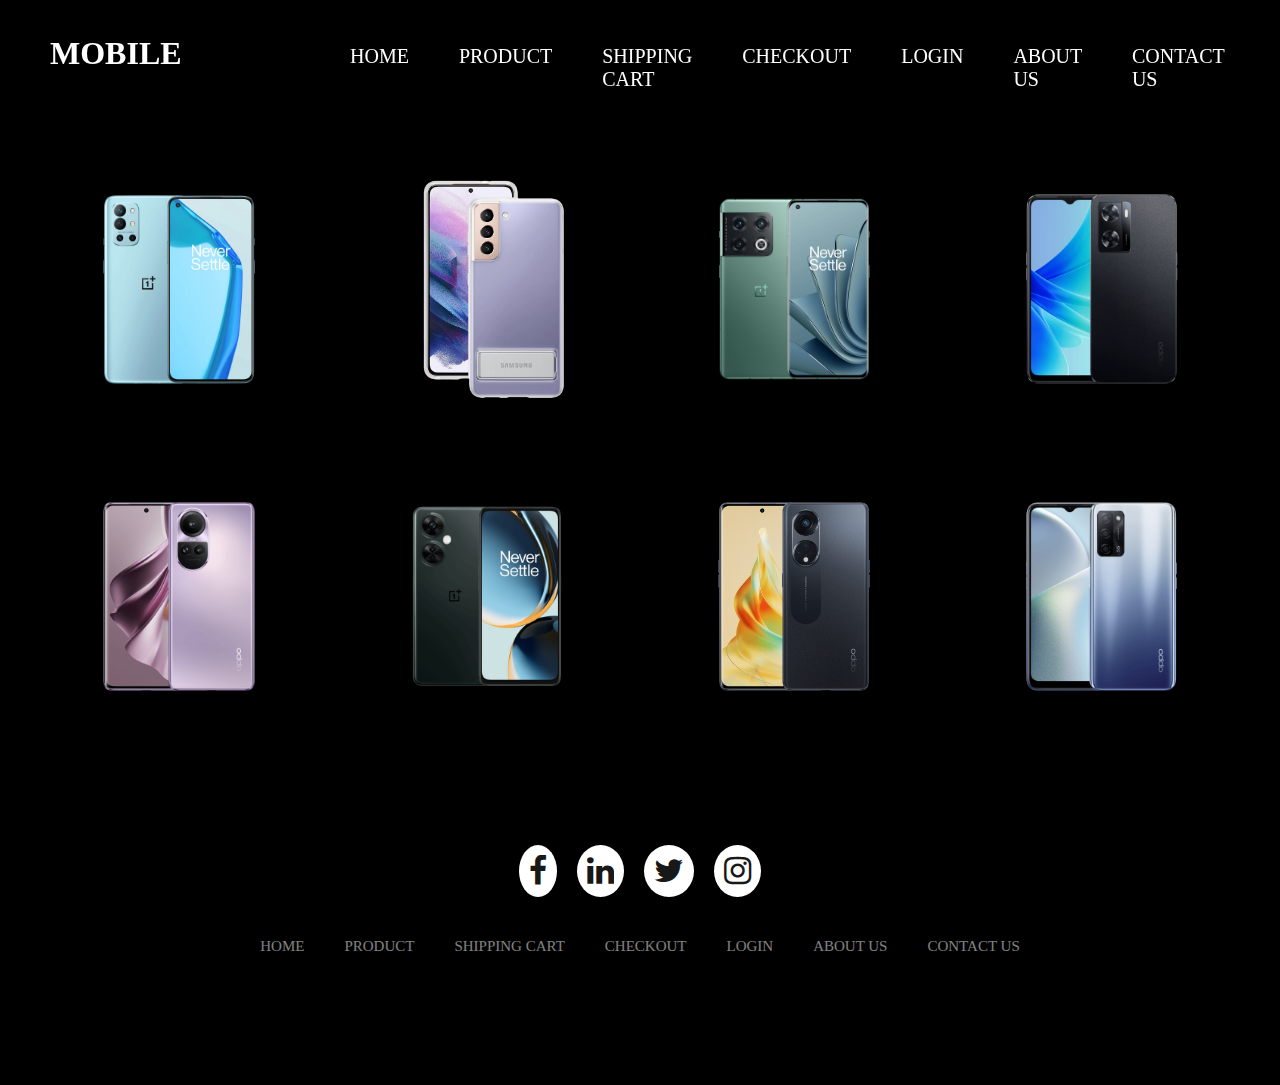
<file: index.html>
<!DOCTYPE html>
<html lang="en">
<head>
    <link rel="stylesheet" href="https://cdnjs.cloudflare.com/ajax/libs/font-awesome/4.7.0/css/font-awesome.min.css">
    <link rel="stylesheet" href="style.css">
    <meta charset="UTF-8">
    <meta name="viewport" content="width=device-width, initial-scale=1.0">
    <title>Document</title>
</head>
<body>
    <div class="container">
        <div class="menubar">
            <a><h1>MOBILE</h1></a>
            <ul>
                <li><a href="#">HOME</a> </li>
                <li><a href="product/product.html">PRODUCT</a> </li>
                <li><a href="shippingcart/shipping1.html">SHIPPING CART</a></li>
                <li><a href="checkout/checkout.html">CHECKOUT</a></li>
                <li><a href="login/login.html">LOGIN</a></li>
                <li><a href="aboutus/about.html">ABOUT US</a></li>
                <li><a href="contactup/contact.html">CONTACT US</a></li>
                <li>
                    <i class="fa fa-search search"></i>
                    <input type="search" name="search" placeholder="search...">
                </li>
            </ul>    
        </div>

        <div class="menubar2">
            <a><h1>MOBILE</h1></a>
            <ul id="hidden_bar_id">
                <li><a href="#">HOME</a> </li>
                <li><a href="./product/product.html">PRODUCT</a> </li>
                <li><a href="./shippingcart/shippingcart.html">SHIPPING CART</a></li>
                <li><a href="./checkout/checkout.html">CHECKOUT</a></li>
                <li><a href="./login/login.html">LOGIN</a></li>
                <li><a href="./aboutus/about.html">ABOUT US</a></li>
                <li><a href="./contactup/contact.html">CONTACT US</a></li>
                <li><button onclick="close_menu()" style="color: white; border: none;font-size: 22px;background-color: rgba(0,0,0,0);">close</button></li>
            </ul> 
            <button onclick="mobile_menu()" class="menu_button">
                <svg  xmlns="http://www.w3.org/2000/svg" fill="white" x="0px" y="0px" width="40" height="30" viewBox="0 0 50 50">
                <path d="M 3 9 A 1.0001 1.0001 0 1 0 3 11 L 47 11 A 1.0001 1.0001 0 1 0 47 9 L 3 9 z M 3 24 A 1.0001 1.0001 0 1 0 3 26 L 47 26 A 1.0001 1.0001 0 1 0 47 24 L 3 24 z M 3 39 A 1.0001 1.0001 0 1 0 3 41 L 47 41 A 1.0001 1.0001 0 1 0 47 39 L 3 39 z"></path>
                </svg>
            </button>   
        </div>
    </div>
        <section class="sec"> 
            <div class="image-grid">
                <div class="image-grid-item">
                    <a href="product/product.html"><img src="image/h1.png"></a>
                </div>
                <div class="image-grid-item">
                    <a href="product/product.html"><img src="image/a2.png"></a>
                </div>
                <div class="image-grid-item">
                    <a href="product/product.html"><img src="image/a3.png"></a>
                </div>
                <div class="image-grid-item">
                    <a href="product/product.html"><img src="image/a4.png"></a>
                </div>
                <div class="image-grid-item">
                    <a href="product/product.html"><img src="image/a5.png"></a>
                </div>
                <div class="image-grid-item">
                    <a href="product/product.html"><img src="image/a6.png"></a>
                </div>
                <div class="image-grid-item">
                    <a href="product/product.html"><img src="image/a7.png"></a>
                </div>
                <div class="image-grid-item">
                    <a href="product/product.html"><img src="image/a8.png"></a>
                </div>
            </div>
        </section>
        <div class="footercontainer">
            <div class="socialicon">
                <a href=""><i class="fa fa-facebook"></i></a>
                <a href=""><i class="fa fa-linkedin"></i></a>
                <a href=""><i class="fa fa-twitter"></i></a>
                <a href=""><i class="fa fa-instagram"></i></a>
            </div>

            <div class="link">
                <ul>
                <li class="icon"><a href="#">HOME</a> </li>
                <li class="icon"><a href="product/product.html">PRODUCT</a> </li>
                <li class="icon"><a href="shippingcart/shippingcart.html">SHIPPING CART</a></li>
                <li class="icon"><a href="checkout/checkout.html">CHECKOUT</a></li>
                <li class="icon"><a href="login/login.html">LOGIN</a></li>
                <li class="icon"><a href="aboutus/about.html">ABOUT US</a></li>
                <li class="icon"><a href="contactup/contact.html">CONTACT US</a></li>
            </ul>
            </div>
        </div>
        
        <script>
            function mobile_menu(){
    const h1=document.getElementById("hidden_bar_id");
    h1.style.display="block";
}

function close_menu(){
    const h1=document.getElementById("hidden_bar_id");
    h1.style.display="none";
}
        </script>
    </body>
</html>
</file>
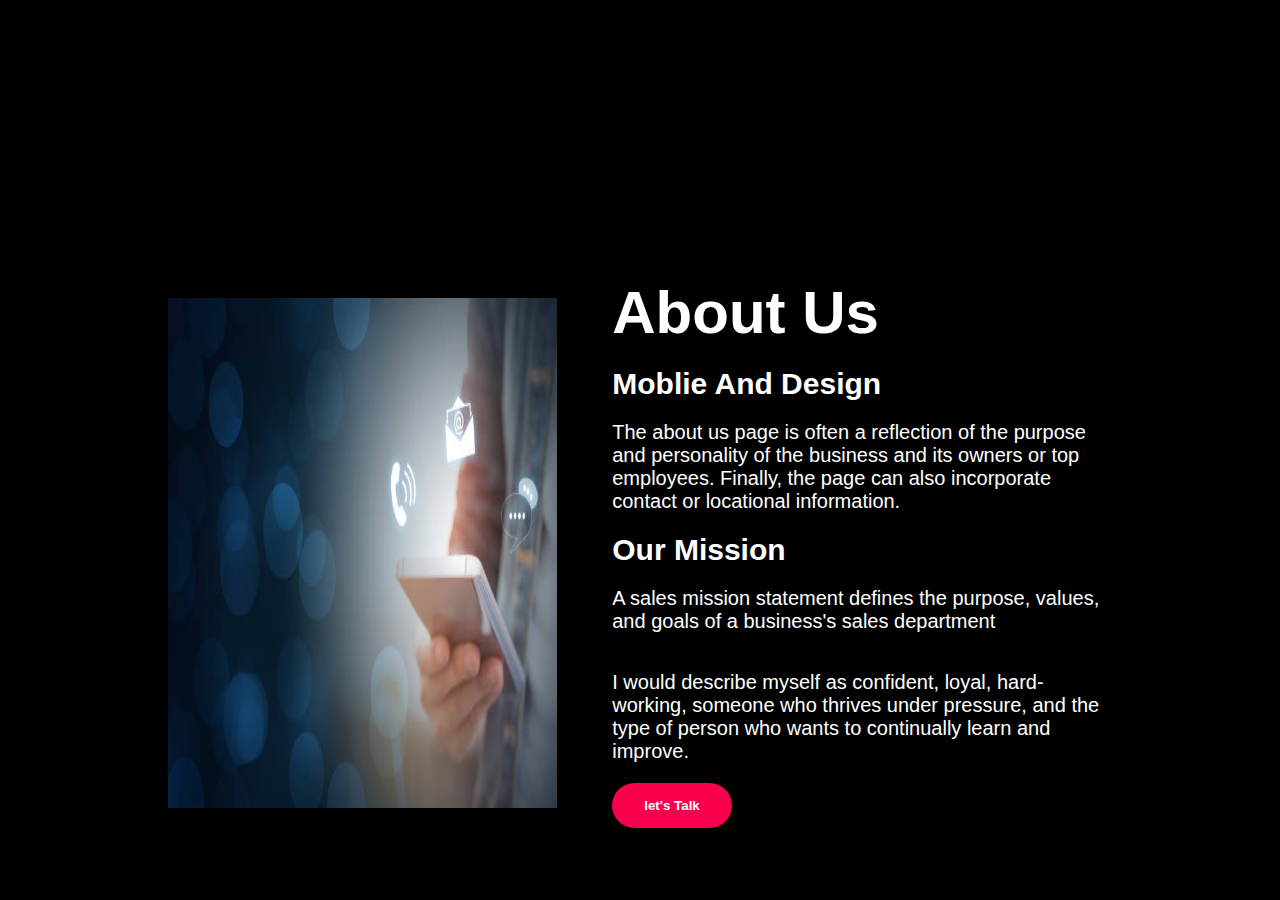
<file: aboutus/about.html>
<!DOCTYPE html>
<html lang="en">
<head>
    <link rel="stylesheet" href="https://cdnjs.cloudflare.com/ajax/libs/font-awesome/4.7.0/css/font-awesome.min.css">
    <link rel="stylesheet" href="style.css">
    <meta charset="UTF-8">
    <meta name="viewport" content="width=device-width, initial-scale=1.0">
    <title>Document</title>
</head>
<body>
    <div class="about">
        <div class="main">
            <img src="../image/about.png">
             <div class="about-text">
                <h1>About Us</h1>
                <h5>Moblie and Design</h5>
                <p>
                    The about us page is often a reflection of the purpose and personality of the business and its owners or top employees.
                     Finally, the page can also incorporate contact or locational information.
                </p>
                <h5>Our Mission</h5>
                <p>A sales mission statement defines the purpose, values, and goals of a business's sales department</p><br>
                <p>I would describe myself as confident, loyal, hard-working, someone who thrives under pressure,
                     and the type of person who wants to continually learn and improve.</p>
                <button type="button">let's Talk</button>
             </div>
        </div>
    </div>
</body>
</html>
</file>
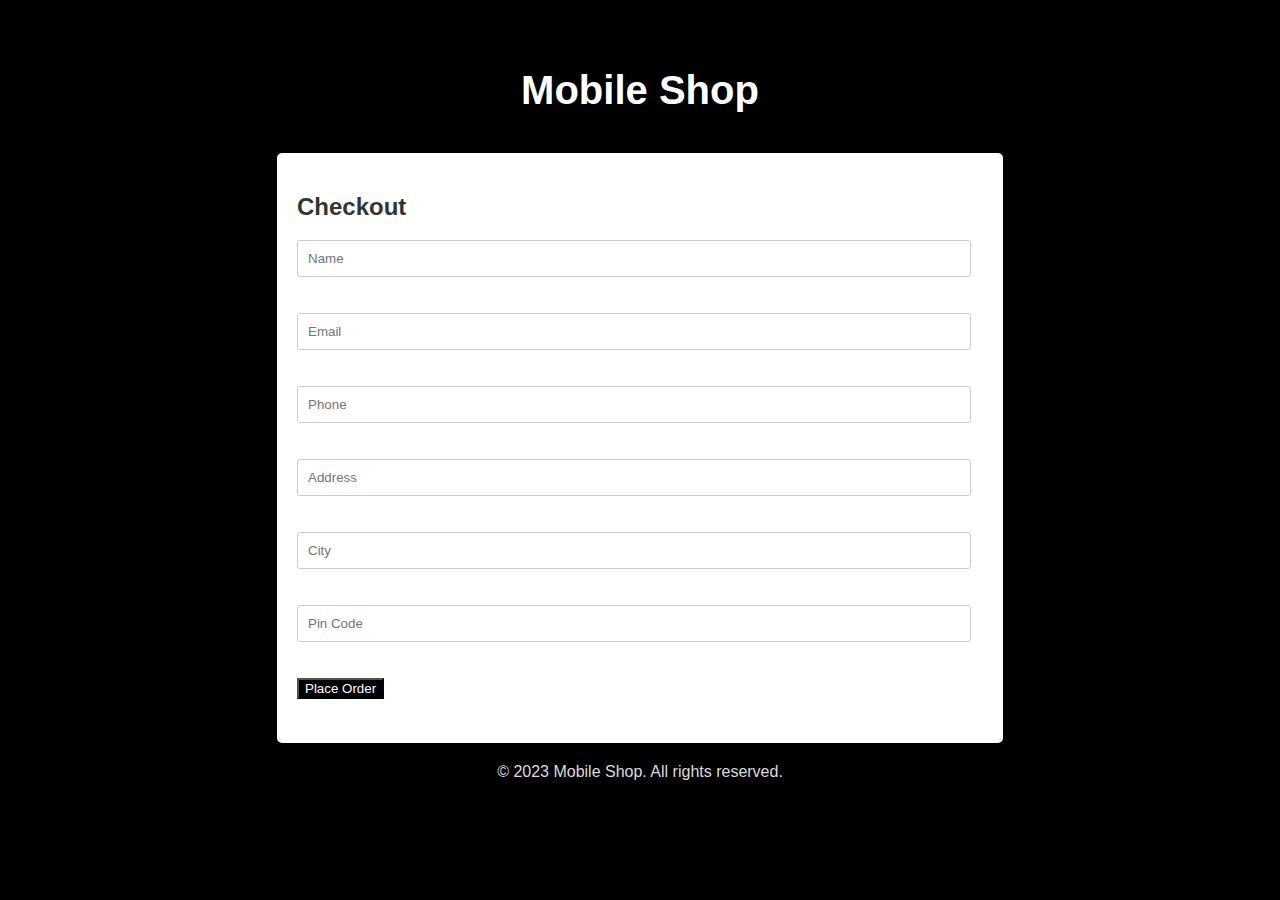
<file: checkout/checkout.html>
<!DOCTYPE html>
<html lang="en">
<head>
    <link rel="stylesheet" href="style.css">
    <meta charset="UTF-8">
    <meta name="viewport" content="width=device-width, initial-scale=1.0">
    <title>Document</title>
</head>
<body>
    <header>
        <h1>Mobile Shop</h1>
      </header>
      <main>
        <section class="checkout-section">
          <h2>Checkout</h2>
          <form>
            <input type="text" placeholder="Name">
            <input type="email" placeholder="Email">
            <input type="tel" placeholder="Phone">
            <input type="text" placeholder="Address">
            <input type="text" placeholder="City">
            <input type="text" placeholder="Pin Code">
            <a href="../login/login.html"><input type="button" value="Place Order"></a>
          </form>
        </section>
      </main>
      <footer>
        <p>&copy; 2023 Mobile Shop. All rights reserved.</p>
      </footer>
    </body>
    </html>
</file>
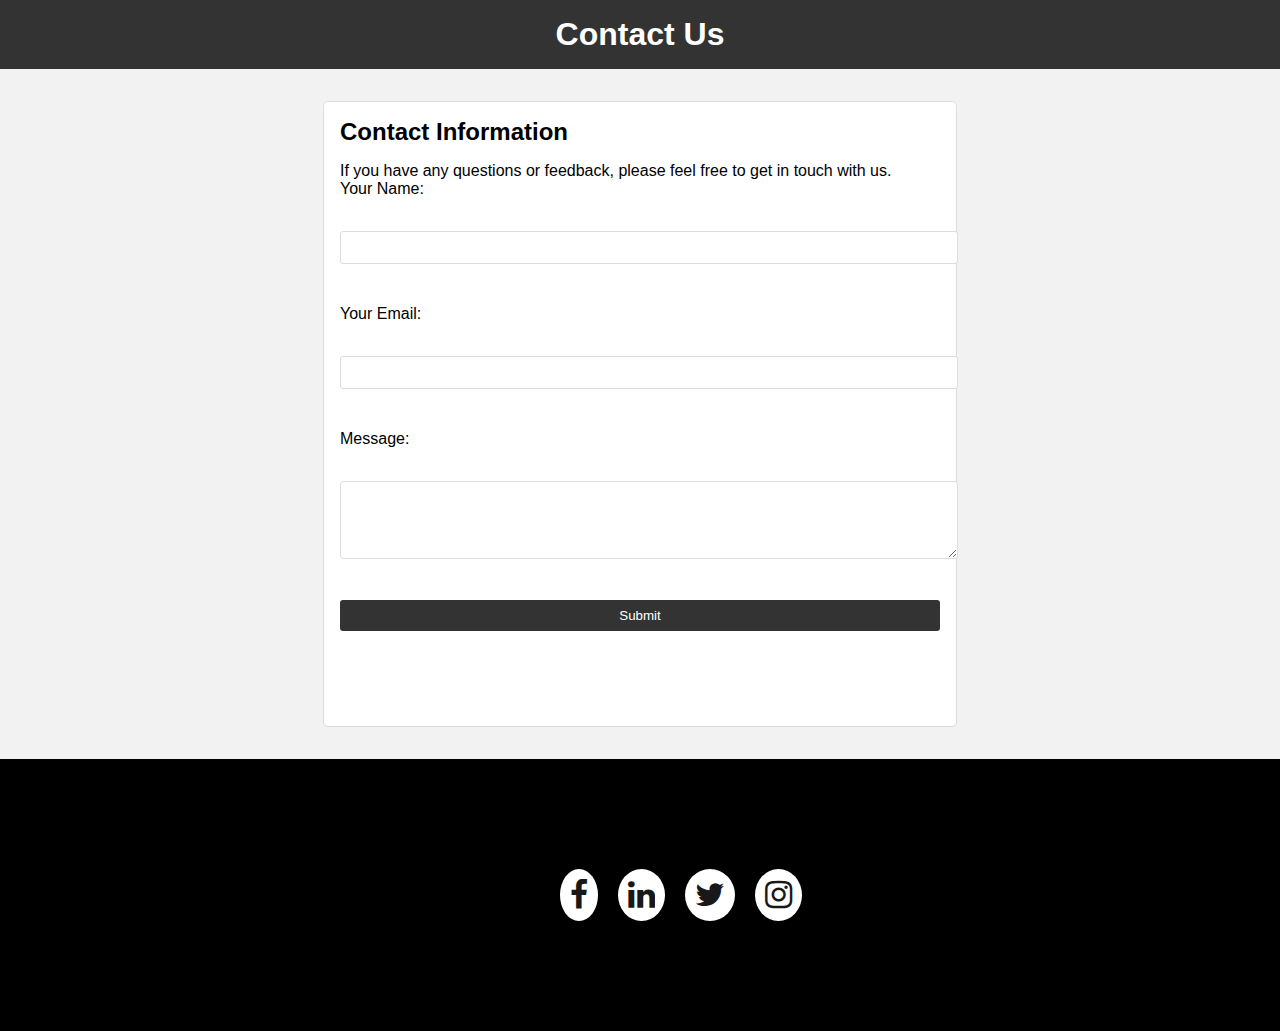
<file: contactup/contact.html>
<!DOCTYPE html>
<html lang="en">
<head>
    <link rel="stylesheet" href="https://cdnjs.cloudflare.com/ajax/libs/font-awesome/4.7.0/css/font-awesome.min.css">
    <link rel="stylesheet" href="style.css">
    <meta charset="UTF-8">
    <meta name="viewport" content="width=device-width, initial-scale=1.0">
    <title>Document</title>
</head>
<body>
    <header>
        <h1>Contact Us</h1>
    </header>
    <main>
        <section class="contact-form">
            <h2>Contact Information</h2>
            <p>If you have any questions or feedback, please feel free to get in touch with us.</p>

            <form action="" method="POST">
                <label for="name">Your Name:</label>
                <input type="text" id="name" name="name" required>

                <label for="email">Your Email:</label>
                <input type="email" id="email" name="email" required>

                <label for="message">Message:</label>
                <textarea id="message" name="message" rows="4" required></textarea>

                <button type="submit">Submit</button>
            </form>
        </section>
    </main>
    <div class="footercontainer">
        <div class="socialicon">
            <a href=""><i class="fa fa-facebook"></i></a>
            <a href=""><i class="fa fa-linkedin"></i></a>
            <a href=""><i class="fa fa-twitter"></i></a>
            <a href=""><i class="fa fa-instagram"></i></a>
        </div>
    </div>
</body>
</html>
</file>
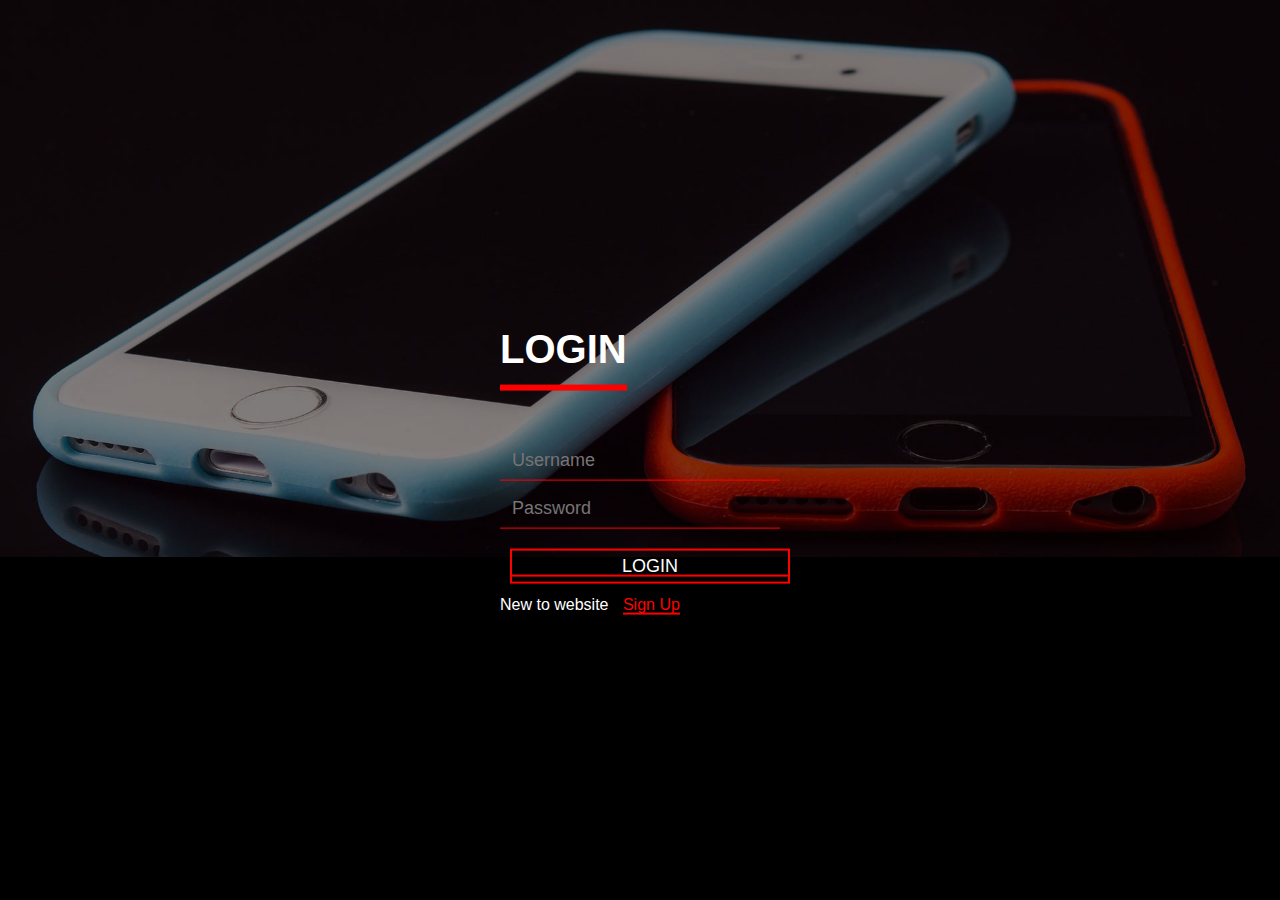
<file: login/login.html>
<!DOCTYPE html>
<html lang="en">
<head> 
    <link rel="stylesheet" href="style.css">
    <meta charset="UTF-8">
    <meta name="viewport" content="width=device-width, initial-scale=1.0">
    <title>Document</title>
</head>
<body>
    <div class="container">
    <form action="" class="form">
    <h1>LOGIN</h1>
    <div class="textbox">
    <input type="email" placeholder="Username" required>
    </div>
    <div class="textbox">
    <input type="password" name="password" placeholder="Password" required>
    </div>
    <a href="../index.html"><input class="btn" type="button" value="LOGIN"></a>
    New to website <a href = "../signup/signin.html">Sign Up</a>

    </form>
</div>
</body>
</html>
</file>
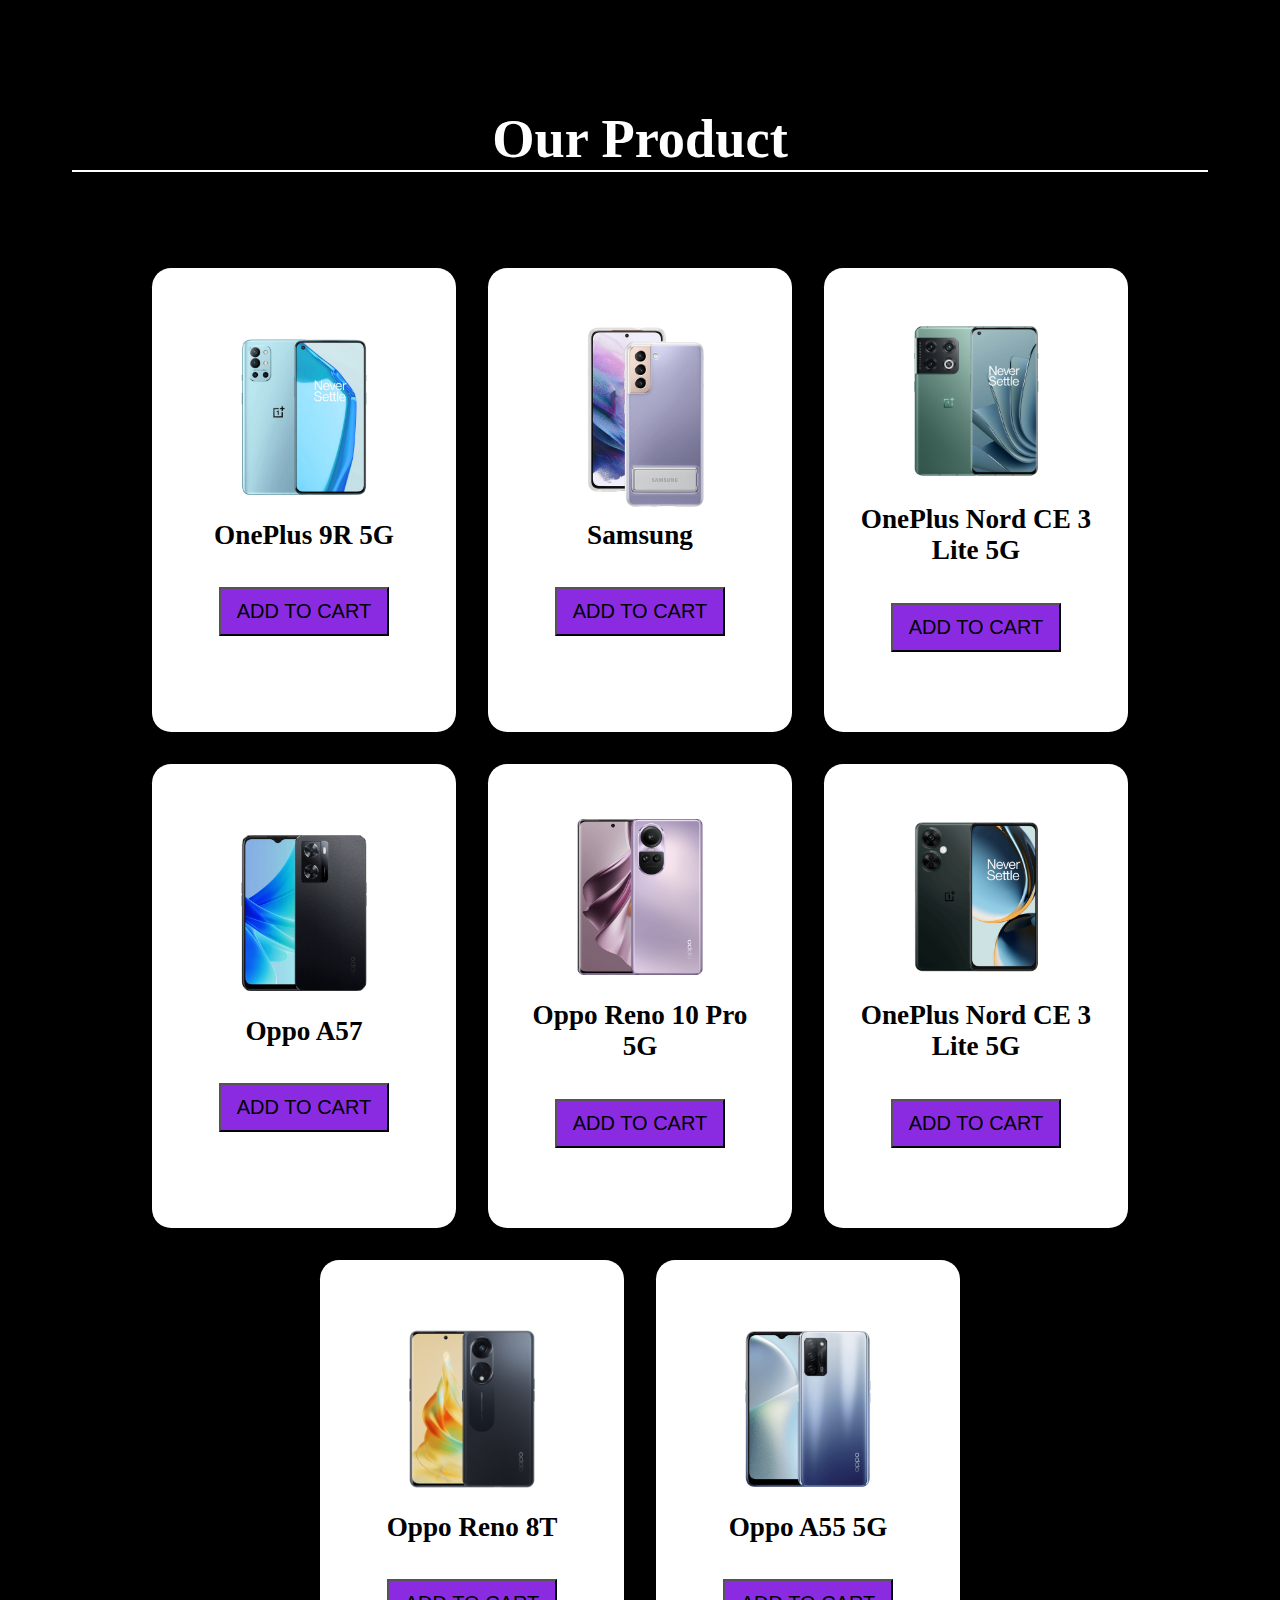
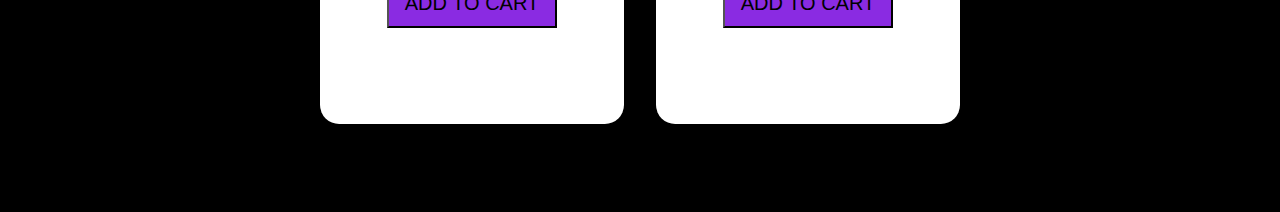
<file: product/product.html>
<!DOCTYPE html>
<html lang="en">
<head>
    <link rel="stylesheet" href="style.css">
    <meta charset="UTF-8">
    <meta name="viewport" content="width=device-width, initial-scale=1.0">
    <title>Document</title>
</head>
<body>
    <div class="product">
        <h1>Our Product</h1>
        <div class="card">
            <div class="page">
                <img src="../image/h1.png">
                <h4>OnePlus 9R 5G</h4>
        <div class="details">
              <button type="button" class="btn"><a href="../shippingcart/shippingcart.html">ADD TO CART</a></button>
        </div>
    </div>
       
            <div class="page">
                    <img src="../image/a2.png">
                    <h4>Samsung</h4>
                <div class="details">
                    <button type="button" class="btn"><a href="../shippingcart/shipping1.html">ADD TO CART</a></button>
                </div>
            </div>
        
                    <div class="page">
                        <img src="../image/a3.png">
                        <h4>OnePlus Nord CE 3 Lite 5G</h4>
                    <div class="details">
                        <button type="button" class="btn"><a href="../shippingcart/shipping2.html">ADD TO CART</a></button>
                    </div>
                </div>
               
                        <div class="page">
                            <img src="../image/a4.png">
                            <h4>Oppo A57</h4>
                        <div class="details">
                            <button type="button" class="btn"><a href="../shippingcart/shipping3.html">ADD TO CART</a></button>
                        </div>
                    </div>

                            <div class="page">
                                <img src="../image/a5.png">
                                <h4>Oppo Reno 10 Pro 5G</h4>
                            <div class="details">
                                <button type="button" class="btn"><a href="../shippingcart/shipping4.html">ADD TO CART</a></button>
                            </div>
                        </div>

                                <div class="page">
                                    <img src="../image/a6.png">
                                    <h4>OnePlus Nord CE 3 Lite 5G</h4>
                                <div class="details">
                                    <button type="button" class="btn"><a href="../shippingcart/shipping5.html">ADD TO CART</a></button>
                                </div>
                            </div>
                            
                                    <div class="page">
                                        <img src="../image/a7.png">  
                                        <h4>Oppo Reno 8T</h4> 
                                    <div class="details">
                                        <button type="button" class="btn"><a href="../shippingcart/shipping6.html">ADD TO CART</a></button>
                                    </div>
                                </div>
    
                                        <div class="page">
                                            <img src="../image/a8.png">
                                            <h4>Oppo A55 5G</h4>
                                        <div class="details">
                                                <button type="button" class="btn"><a href="../shippingcart/shipping7.html">ADD TO CART</a></button>
                                        </div>
                                    </div>
        </div>
           
    </div>
</body>
</html>
</file>
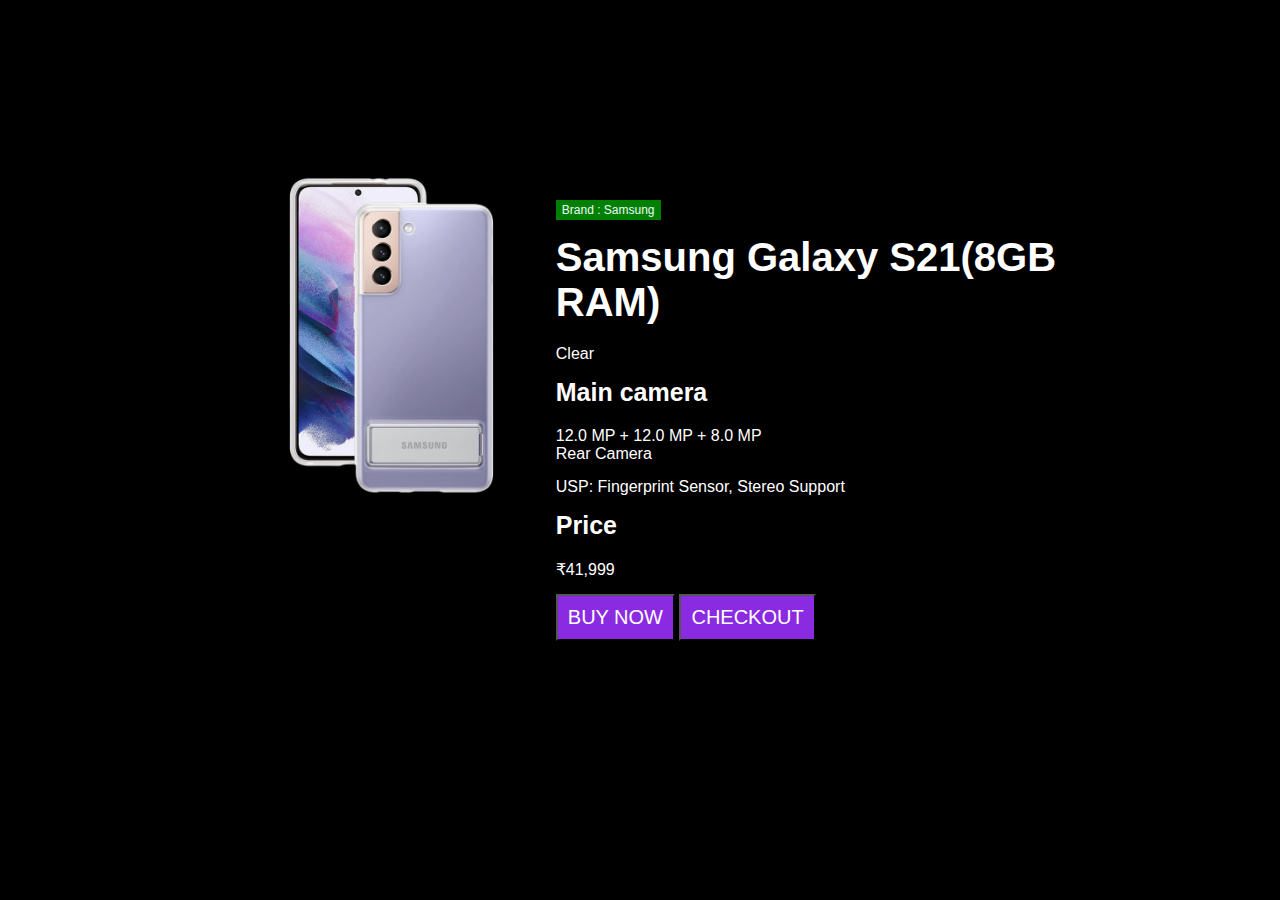
<file: shippingcart/shipping1.html>
<!DOCTYPE html>
<html lang="en">
<head> 
    <link rel="stylesheet" href="style.css">
    <meta charset="UTF-8">
    <meta name="viewport" content="width=device-width, initial-scale=1.0">
    <title>Document</title>
</head>
<style>
</style>
<body>
    <div class="main">
        <div class="shipping-cart">
            <div class="detail">
                <div class="img">
                    <img src="../image/a2.png">
                </div>
            </div>

            <div class="text">
                <div class="content">
                    <p class="brand">Brand : Samsung</p>
                    <h2>Samsung Galaxy S21(8GB RAM) </h2>
                    <p class="color">Clear</p>
                    <div class="camera">
                        <h3>Main camera</h3>
                        <p> 12.0 MP + 12.0 MP + 8.0 MP<br>Rear Camera</p>
                        <p>USP: Fingerprint Sensor, Stereo Support </p>
                    </div>
                    <div class="price-box">
                        <h3>Price</h3>
                        <p class="price">₹41,999</p>
                    </div>
                    <div class="btn">
                    <button type="button"><a href="../index.html">BUY NOW</a></button>
                    <button type="button"><a href="../checkout/checkout.html">CHECKOUT</a></button>
                    </div>
                </div>
            </div>
        </div>
    </div>
</file>
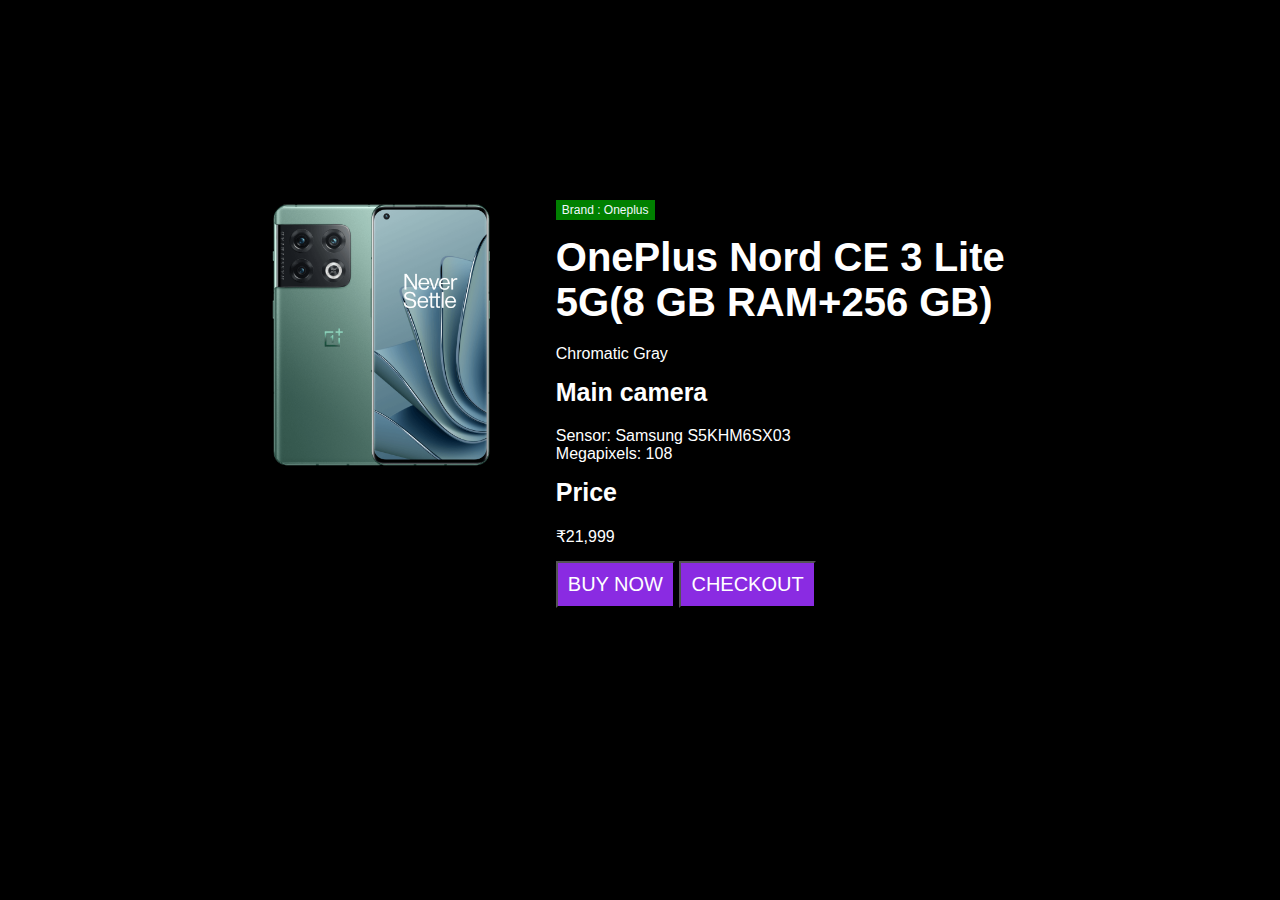
<file: shippingcart/shipping2.html>
<!DOCTYPE html>
<html lang="en">
<head>
    <link rel="stylesheet" href="style.css"> 
    <meta charset="UTF-8">
    <meta name="viewport" content="width=device-width, initial-scale=1.0">
    <title>Document</title>
</head>
</style>
<body>
    <div class="main">
        <div class="shipping-cart">
            <div class="detail">
                <div class="img">
                    <img src="../image/a3.png">
                </div>
            </div>
            <div class="text">
                <div class="content">
                    <p class="brand">Brand : Oneplus</p>
                    <h2>OnePlus Nord CE 3 Lite 5G(8 GB RAM+256 GB)</h2>
                    <p class="color">Chromatic Gray</p>
                    <div class="camera">
                        <h3>Main camera</h3>
                        <p> Sensor: Samsung S5KHM6SX03<br>Megapixels: 108</p> 
                    </div>
                    <div class="price-box">
                        <h3>Price</h3>
                        <p class="price">₹21,999</p>
                    </div>
                    <div class="btn">
                    <button type="button"><a href="../index.html">BUY NOW</a></button>
                    <button type="button"><a href="../checkout/checkout.html
                        ">CHECKOUT</a></button>
                    </div>
                </div>
            </div>
        </div>
    </div>
</file>
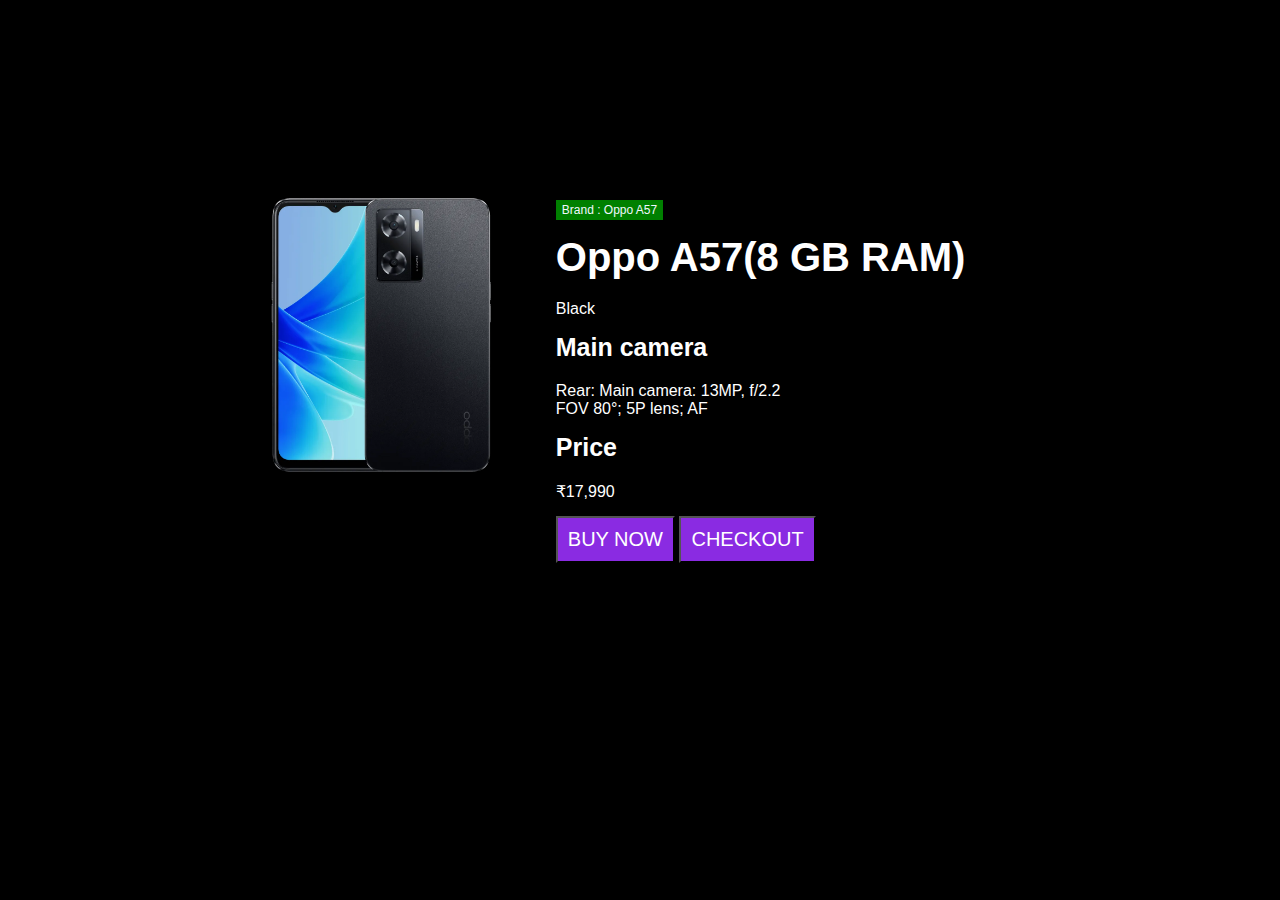
<file: shippingcart/shipping3.html>
<!DOCTYPE html>
<html lang="en">
<head> 
    <link rel="stylesheet" href="style.css">
    <meta charset="UTF-8">
    <meta name="viewport" content="width=device-width, initial-scale=1.0">
    <title>Document</title>
</head>
<style>
</style>
<body>
    <div class="main">
        <div class="shipping-cart">
            <div class="detail">
                <div class="img">
                    <img src="../image/a4.png">
                </div>
            </div>

            <div class="text">
                <div class="content">
                    <p class="brand">Brand : Oppo A57</p>
                    <h2>Oppo A57(8 GB RAM)</h2>
                    <p class="color">Black</p>
                    <div class="camera">
                        <h3>Main camera</h3>
                        <p> Rear: Main camera: 13MP, f/2.2<br>FOV 80°; 5P lens; AF</p> 
                    </div>
                    <div class="price-box">
                        <h3>Price</h3>
                        <p class="price">₹17,990</p>
                    </div>
                    <div class="btn">
                    <button type="button"><a href="../index.html">BUY NOW</a></button>
                    <button type="button"><a href="../checkout/checkout.html">CHECKOUT</a></button>
                    </div>
                </div>
            </div>
        </div>
    </div>
</file>
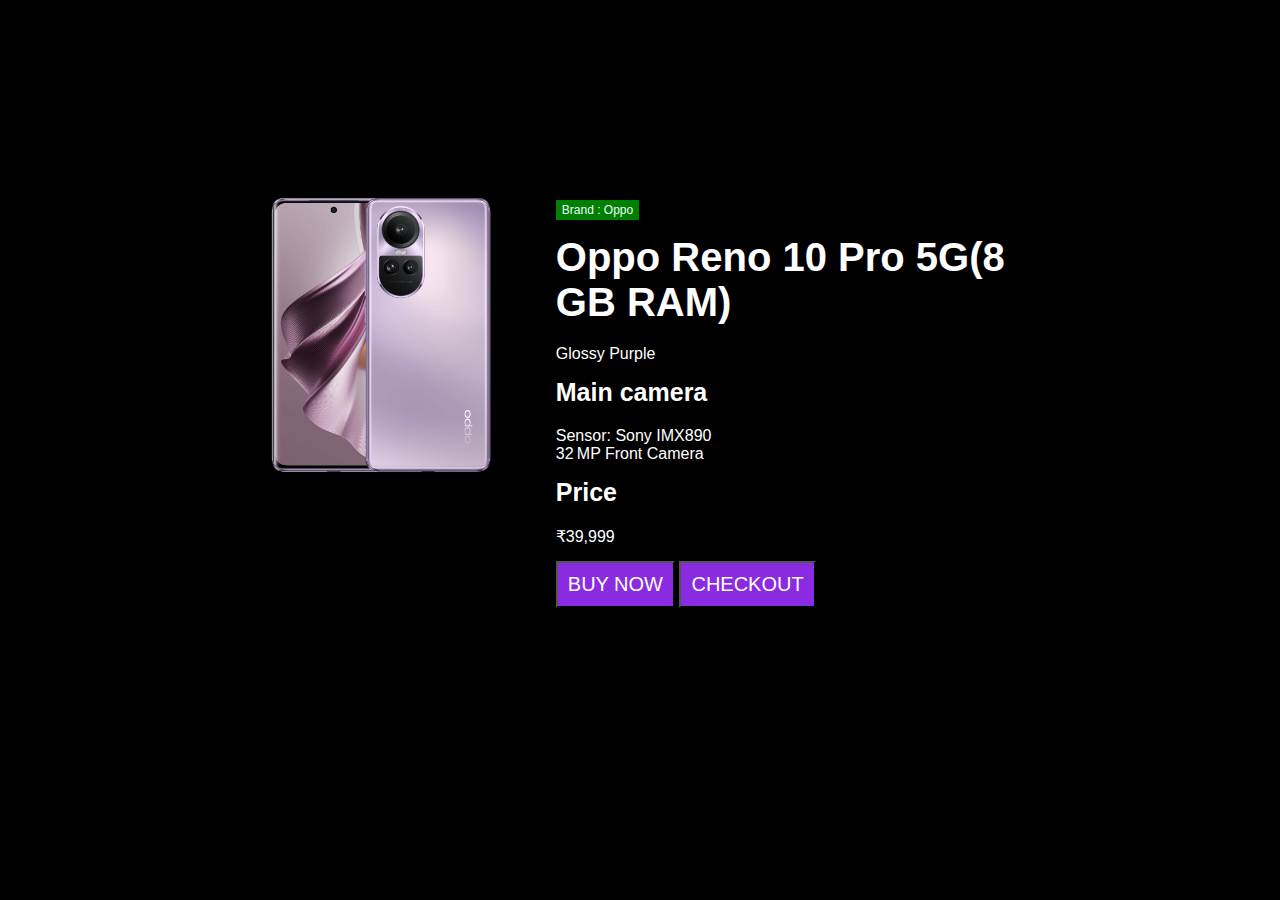
<file: shippingcart/shipping4.html>
<!DOCTYPE html>
<html lang="en">
<head> 
    <link rel="stylesheet" href="style.css">
    <meta charset="UTF-8">
    <meta name="viewport" content="width=device-width, initial-scale=1.0">
    <title>Document</title>
</head>
<body>
    <div class="main">
        <div class="shipping-cart">
            <div class="detail">
                <div class="img">
                    <img src="../image/a5.png">
                </div>
            </div>
            <div class="text">
                <div class="content">
                    <p class="brand">Brand : Oppo</p>
                    <h2>Oppo Reno 10 Pro 5G(8 GB RAM)</h2>
                    <p class="color">Glossy Purple</p>
                    <div class="camera">
                        <h3>Main camera</h3>
                        <p> Sensor: Sony IMX890<br>32 MP Front Camera</p> 
                    </div>
                    <div class="price-box">
                        <h3>Price</h3>
                        <p class="price">₹39,999</p>
                    </div>
                    <div class="btn">
                    <button type="button"><a href="../index.html">BUY NOW</a></button>
                    <button type="button"><a href="../checkout/checkout.html">CHECKOUT</a></button>
                    </div>
                </div>
            </div>
        </div>
    </div>
</file>
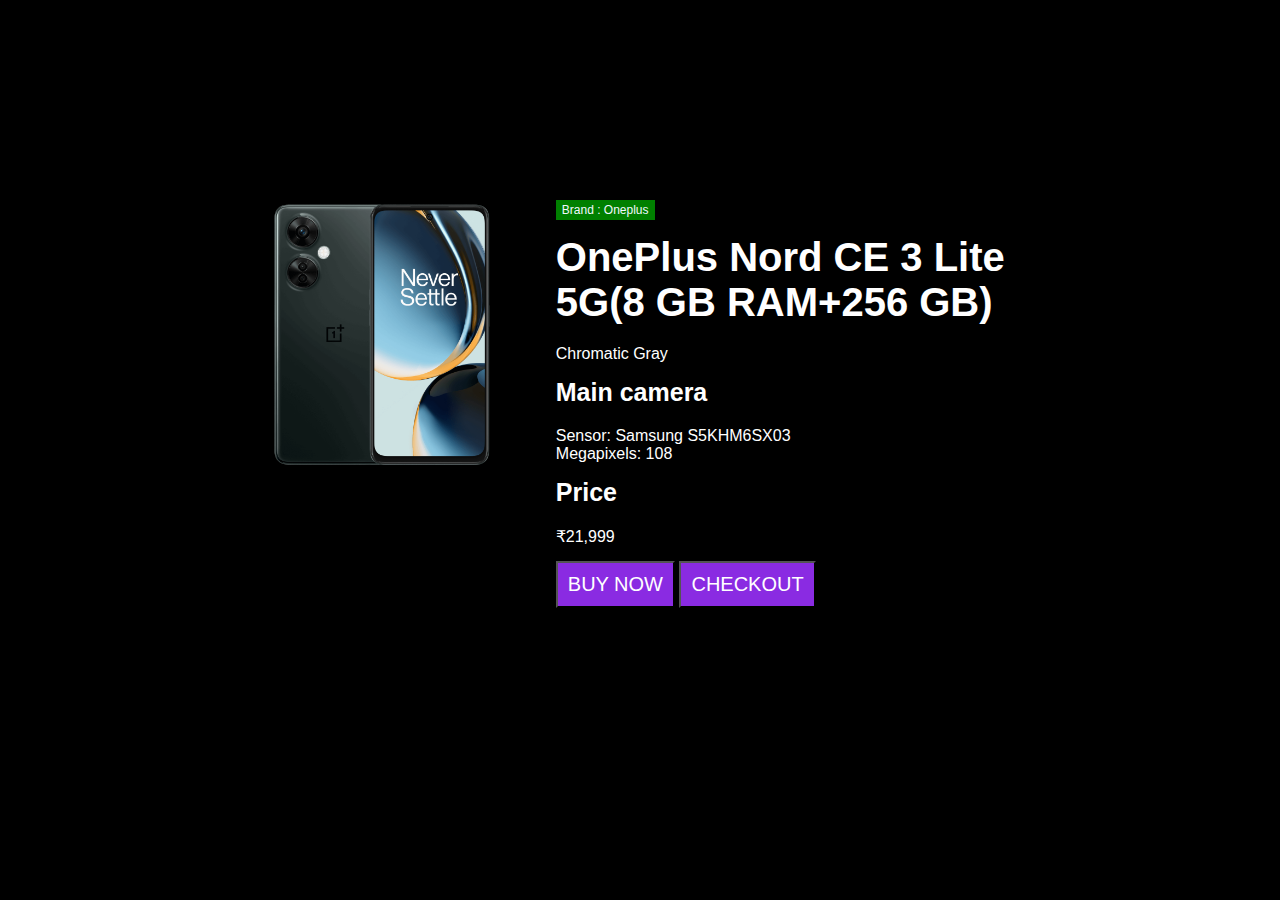
<file: shippingcart/shipping5.html>
<!DOCTYPE html>
<html lang="en">
<head> 
    <link rel="stylesheet" href="style.css">
    <meta charset="UTF-8">
    <meta name="viewport" content="width=device-width, initial-scale=1.0">
    <title>Document</title>
</head>
<body>
    <div class="main">
        <div class="shipping-cart">
            <div class="detail">
                <div class="img">
                    <img src="../image/a6.png">
                </div>
            </div>

            <div class="text">
                <div class="content">
                    <p class="brand">Brand : Oneplus</p>
                    <h2>OnePlus Nord CE 3 Lite 5G(8 GB RAM+256 GB)</h2>
                    <p class="color">Chromatic Gray</p>
                    <div class="camera">
                        <h3>Main camera</h3>
                        <p>Sensor: Samsung S5KHM6SX03<br>Megapixels: 108</p> 
                    </div>
                    <div class="price-box">
                        <h3>Price</h3>
                        <p class="price">₹21,999</p>
                    </div>
                    <div class="btn">
                    <button type="button"><a href="../index.html">BUY NOW</a></button>
                    <button type="button"><a href="../checkout/checkout.html">CHECKOUT</a></button>
                    </div>
                </div>
            </div>
        </div>
    </div>
</file>
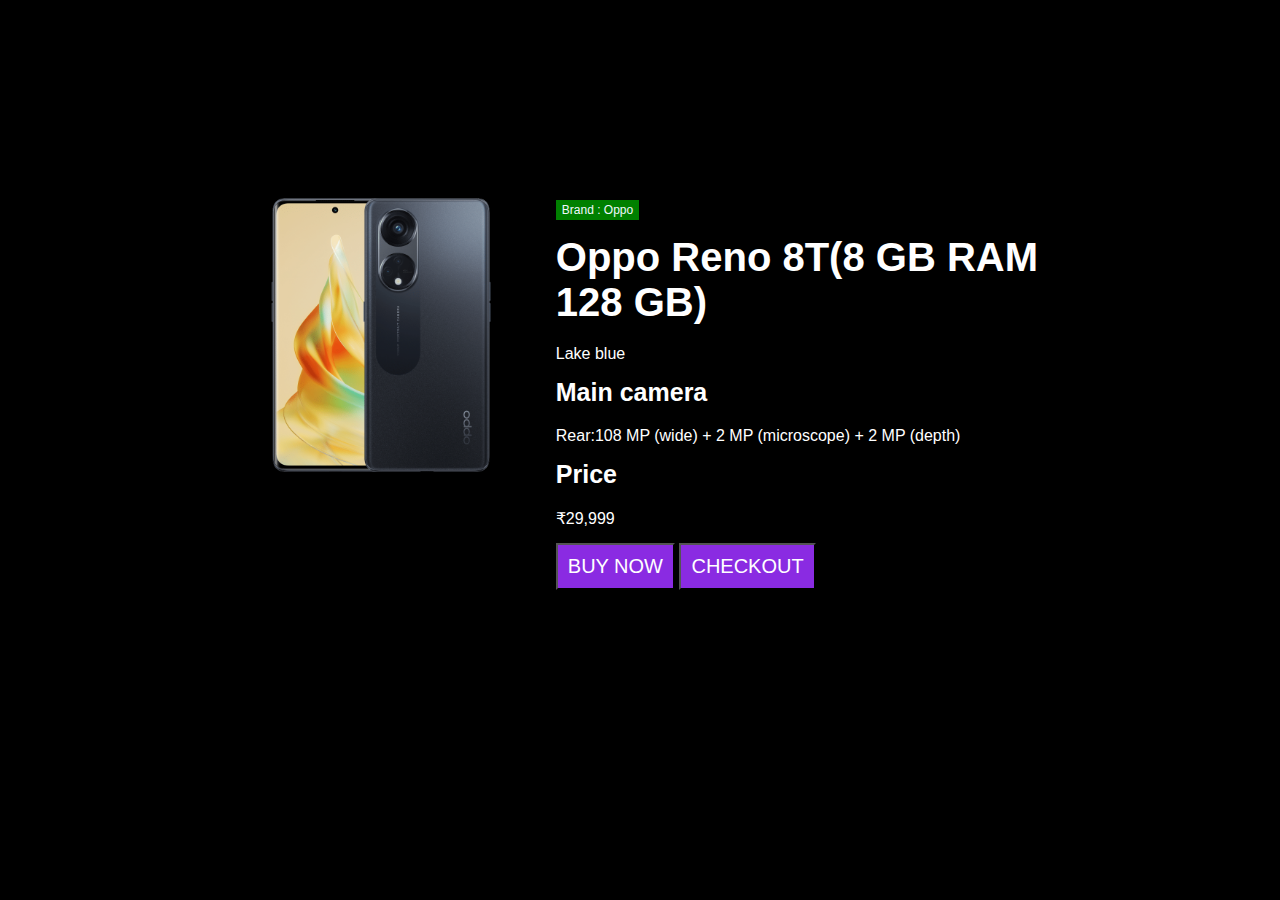
<file: shippingcart/shipping6.html>
<!DOCTYPE html>
<html lang="en">
<head> 
    <link rel="stylesheet" href="style.css">
    <meta charset="UTF-8">
    <meta name="viewport" content="width=device-width, initial-scale=1.0">
    <title>Document</title>
</head>
<body>
    <div class="main">
        <div class="shipping-cart">
            <div class="detail">
                <div class="img">
                    <img src="../image/a7.png">
                </div>
            </div>

            <div class="text">
                <div class="content">
                    <p class="brand">Brand : Oppo</p>
                    <h2>Oppo Reno 8T(8 GB RAM 128 GB)</h2>
                    <p class="color">Lake blue</p>
                    <div class="camera">
                        <h3>Main camera</h3>
                        <p> Rear:108 MP (wide) + 2 MP (microscope) + 2 MP (depth)</p> 
                    </div>
                    <div class="price-box">
                        <h3>Price</h3>
                        <p class="price">₹29,999</p>
                    </div>
                    <div class="btn">
                    <button type="button"><a href="../index.html">BUY NOW</a></button>
                    <button type="button"><a href="../checkout/checkout.html">CHECKOUT</a></button>
                    </div>
                </div>
            </div>
        </div>
    </div>
</file>
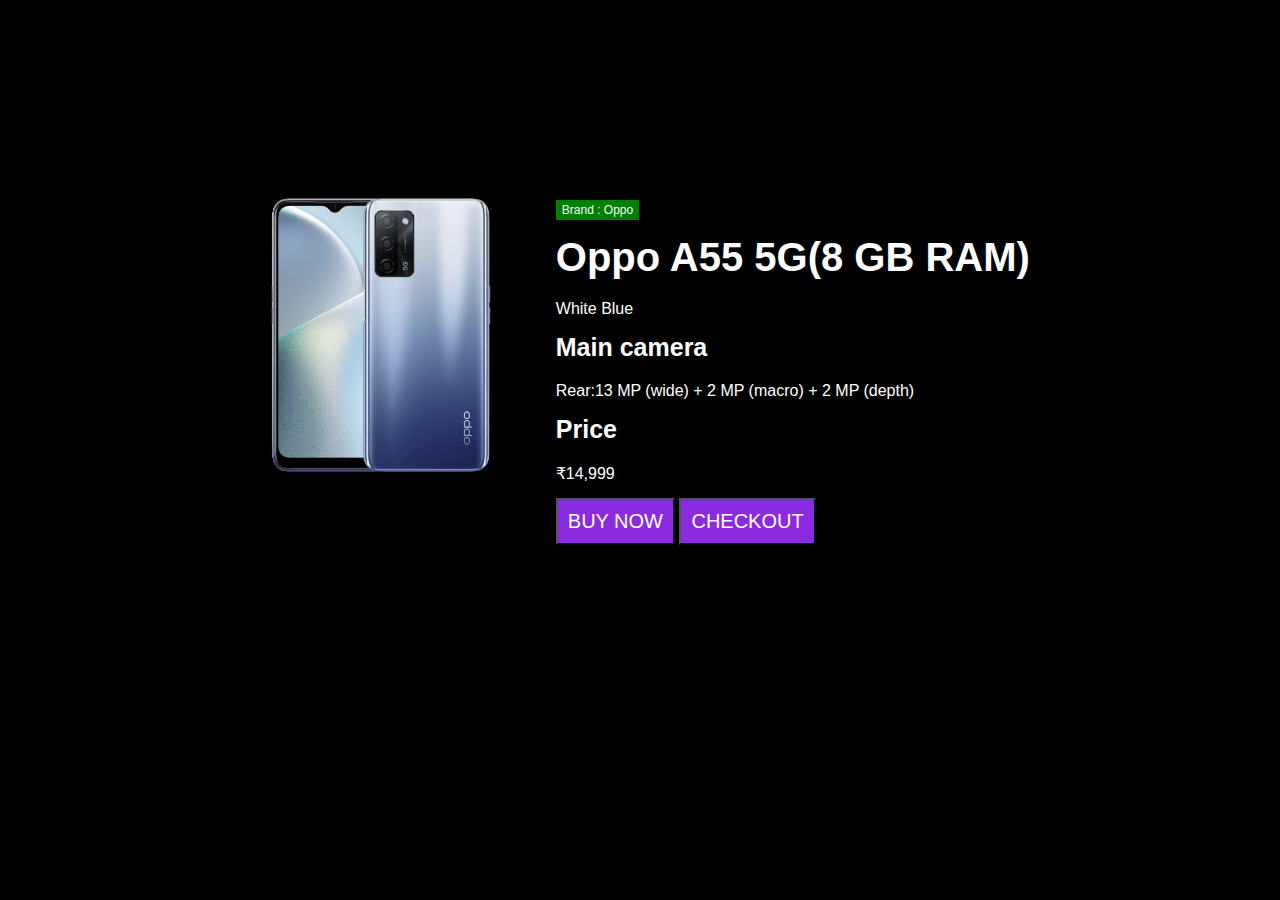
<file: shippingcart/shipping7.html>
<!DOCTYPE html>
<html lang="en">
<head> 
    <link rel="stylesheet" href="style.css">
    <meta charset="UTF-8">
    <meta name="viewport" content="width=device-width, initial-scale=1.0">
    <title>Document</title>
</head>
<body>
    <div class="main">
        <div class="shipping-cart">
            <div class="detail">
                <div class="img">
                    <img src="../image/a8.png">
                </div>
            </div>

            <div class="text">
                <div class="content">
                    <p class="brand">Brand : Oppo</p>
                    <h2>Oppo A55 5G(8 GB RAM)</h2>
                    <p class="color">White Blue</p>
                    <div class="camera">
                        <h3>Main camera</h3>
                        <p>Rear:13 MP (wide) + 2 MP (macro) + 2 MP (depth)</p> 
                    </div>
                    <div class="price-box">
                        <h3>Price</h3>
                        <p class="price">₹14,999</p>
                    </div>
                    <div class="btn">
                    <button type="button"><a href="../index.html">BUY NOW</a></button>
                    <button type="button"><a href="../checkout/checkout.html">CHECKOUT</a></button>
                    </div>
                </div>
            </div>
        </div>
    </div>
</file>
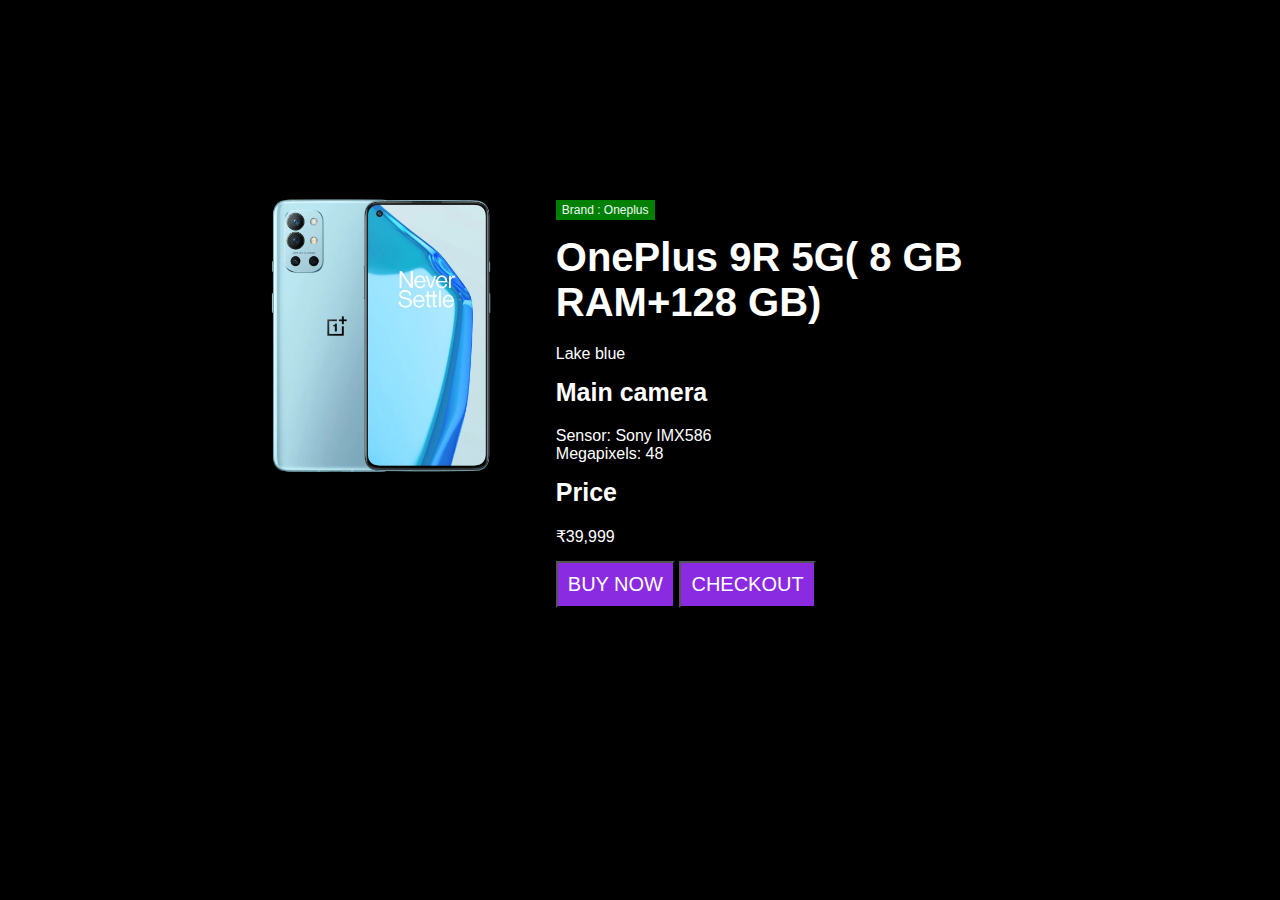
<file: shippingcart/shippingcart.html>
<!DOCTYPE html>
<html lang="en">
<head> 
    <link rel="stylesheet" href="style.css">
    <meta charset="UTF-8">
    <meta name="viewport" content="width=device-width, initial-scale=1.0">
    <title>Document</title>
</head>
<body>
    <div class="main">
        <div class="shipping-cart">
            <div class="detail">
                <div class="img">
                    <img src="../image/h1.png">
                </div>
            </div>

            <div class="text">
                <div class="content">
                    <p class="brand">Brand : Oneplus</p>
                    <h2>OnePlus 9R 5G(
                        8 GB RAM+128 GB)</h2>
                    <p class="color">Lake blue</p>
                    <div class="camera">
                        <h3>Main camera</h3>
                        <p> Sensor: Sony IMX586<br>Megapixels: 48</p> 
                    </div>
                    <div class="price-box">
                        <h3>Price</h3>
                        <p class="price"> ₹39,999</p>
                    </div>
                    <div class="btn">
                    <button type="button"><a href="../index.html">BUY NOW</a></button>
                    <button type="button"><a href="../checkout/checkout.html">CHECKOUT</a></button>
                    </div>
                </div>
            </div>
        </div>
    </div>
</body>
</html>
</file>
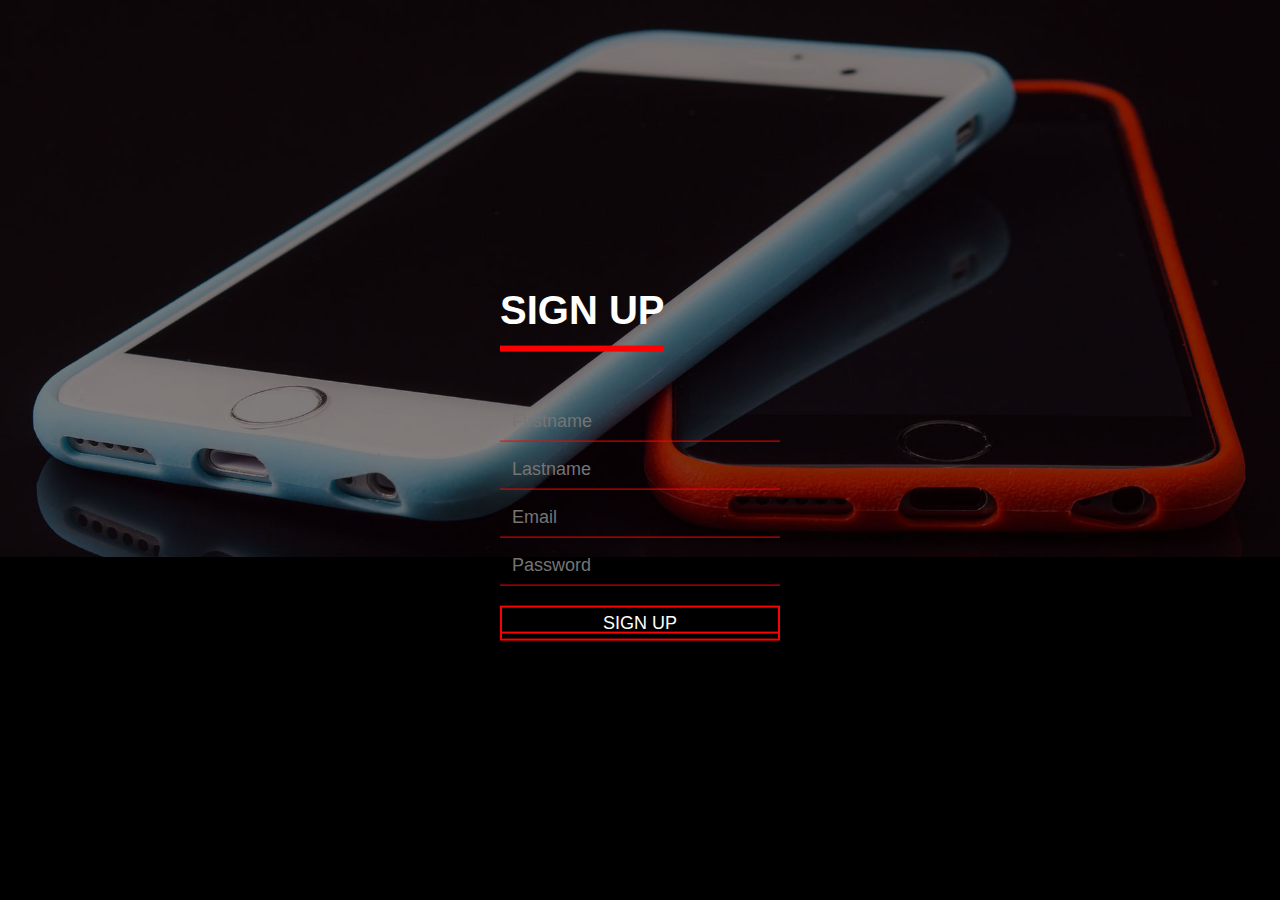
<file: signup/signin.html>
<!DOCTYPE html>
<html lang="en">
<head> 
    <link rel="stylesheet" href="style.css">
    <meta charset="UTF-8">
    <meta name="viewport" content="width=device-width, initial-scale=1.0">
    <title>Document</title>
</head>
<body>
    <div class="container">
    <form action="" class="form">
    <h1>SIGN UP</h1>
    <div class="textbox">
    <input type="text" placeholder="Firstname" required>
    </div>
    <div class="textbox">
    <input type="text" placeholder="Lastname" required>
    </div>
    <div class="textbox">
    <input type="email" placeholder="Email" required>
    </div>
    <div class="textbox">
    <input type="password" name="password" placeholder="Password" required>
    </div>
    <a href="../index.html"><input class="btn" type="button" value="SIGN UP"> </a>
    </form>
</div>
</body>
</file>
<file: style.css>
*{
    padding: 0%;
    margin: 0%;
    box-sizing: border-box;
}
.menubar{
    position: fixed;
    top: -10px;
    background-color: black;
    height: 120px;
    width: 100%;
    background-color: rgba(0,0,0,0);
    backdrop-filter: blur(8px);
    display: flex;
    z-index: 100000;
}
.menubar h1
{
    color: #fff;
    padding-left: 50px;
    padding-top: 45px;
}
body
{
    background-color: black;
}
.menubar ul{
    position: absolute;
    top: 10px;
    font-size: 20px;
    color: white;
    list-style-type: none;
    left: 320px;
    display: flex;
}
.menubar li {
    margin-top: 15px;
    padding: 30px 30px;
    padding-right: 20px;
}
.menubar a
{
    text-decoration: none;
    list-style-type: none;
    color: #fff;
}

.mainbody{
    background-color: black;
    
}
li>i{
    position: absolute;
    font-size: 25px !important;
    left: 1389px;
    top: 52px;
    z-index: 10;
}
li input
{
    background-color: black;
    width: 340px;
    height: 44px;
    border: solid;
    border-color: white;
    border-radius: 10px;
    display: flex;
    flex-direction: row;
    align-items: center;
    margin-right: 60px; 
    float: right;   
}
input 
{
    font: 16px system-ui;
    color: #fff;
    height: 100%;
    width: 100%;
    padding: 6px 10px;
    position:relative;
    left: 10px;
}
::placeholder {
    color: white;
    opacity: 0.7; 
}
.image-grid {
    display: grid;
    grid-template-columns: repeat(4, 1fr); 
    grid-gap: 30px; 
    margin-top: 150px;
    margin-left: 40px;
    margin-right: 40px;
    background: black;
    
}
.image-grid-item {
    width: 100%; /* Ensure each item takes the full column width */
    padding: 5px;   
}
.image-grid-item a{
    text-decoration: none;
    list-style-type: none;
    color: black;
   
}
.image-grid> div img
{
     width: 100%;
     overflow: hidden;    
}
.image-grid-item img {
    max-width: 100%;
    height: auto;
    display: block;
    padding:10px;
    border: solid;
    border-radius: 30px;
}
.image-grid> div img:hover
{
   transform: scale(1.2);
   transition: 0.4s linear;
}
footer
{
    background-color: black;
}
.footercontainer
{
    width: 100%;
    padding: 100px;
}
.socialicon
{
    
    display: flex;
    justify-content: center;
}

.socialicon a
{
    text-decoration: none;
    padding: 10px;
    background-color: white;
    margin: 10px;
    border-radius: 50%;    
}

.socialicon a i
{
    font-size: 2em;
    color: black;
    opacity: 0.9;
}

.socialicon a:hover
{
    background-color: black;
    transition: 0.4s;
}
.socialicon a:hover i
{
   color: white;
   transition: 0.4s; 
}
.link
{
    margin: 30px 0;
}
.link ul
{
    display: flex;
    justify-content: center;
}
.link ul li a
{
    color: white;
    margin: 20px;
    text-decoration: none;
    font-size: 15px;
    opacity: 0.5;
    transition: 0.4s;
}
.link ul li a:hover
{
    opacity: 1;
}

.menubar2{
    display: none;
}
@media (max-width:768px)
{

    .menubar{
        width: 200px;
        display: none;
    }

    .menubar2>ul{
        left: 41px;
        position: relative;
        top: 122px;
        height: 262px;
        display: none;
        background-color: rgba(0, 0, 0, 0.9);
        backdrop-filter: blur(8px);
        text-align: center;

    }

    .menubar2>a>h1{
        position: relative;
        top: 38px;
        left: 38px;
    }
    
    .menubar2>ul>li{
        padding-bottom: 14px;
        list-style-type: none;
    }
    .menubar2>ul>li>a{
        text-decoration: none;
        color: white;

    }
    
    .menu_button {
        position: absolute;
        z-index: 100000;
        width: 44px;
        top: 40px;
        left: 251px;
        background-color: rgba(0, 0, 0, 0);
        outline: none;
        border: none;
    }

    .menu_button>svg{
        background-color: rgba(0, 0, 0, 0);

    }

    .menubar2{
        position: fixed;
        top: 0px;
        background-color: black;
        height: 120px;
        width: 318px;
        color: white;
        background-color: rgba(0,0,0,0.5);
        backdrop-filter: blur(8px);
        display: flex;
        z-index: 100000;
    }
    .menubar>ul{
        display: none;
    }
    .menubar>a{
        display: none;
    }
    .socialicon {
        width: 107px;
        flex-direction: row;
    }
    .socialicon a{
        width: 45px;
    }
    .link ul {
        width: 300px;
        position: absolute;
        text-align: center;
        flex-direction: column;   
    }
    .image-grid-item {
        padding: 5px;
        width: 110px;
    }
    .image-grid {
        position: absolute;
        display: flex;
        grid-template-columns: none;
        flex-wrap: wrap;
        /* grid-gap: 30px; */
        top: 150px;
        margin-top: 0px;
        margin-left: 21px;
        margin-right: 40px;
        background: black;
    }
    .image-grid> div img
    {
            width: 100px;
            height: 172px;
            overflow: hidden;
        
    }
    .image-grid-item img {
        max-width: 500px;
        height: auto;
        display: block;
        padding: 10px;
        border: solid;
        border-radius: 30px;
    }
    .footercontainer {
        top: 900px;
        position: absolute;
        width: 100px;
        padding: 100px;
    }
    .link{
        width: 300px;
        position: absolute;
        left: 0px;
    }
    .icon{
        padding-bottom: 20px;
    }
    .sec{
        width: 400px;
    }
        .menubar ul {
            left: 0;
        }
    
        .menubar li {
            padding: 10px;
        }
    
        li input {
            margin-right: 10px;
        }
        .menubar h1 {
            padding-left: 20px;
            padding-top: 20px;
        }
        
        .menubar ul {
            left: 0;
            top: 80px;
            font-size: 16px;
        }
        
        .menubar li {
            padding: 10px;
        }
        
        li>i {
            left: 90%;
            top: 32px;
        }
        
        li input {
            width: 200px;
            margin-right: 20px;
        }
        li>i {
            left: 50%;
            top: 32px;
            transform: translateX(-50%);
            font-size: 20px !important;
        }
    
        li input {
            width: 200px;
            margin-right: 20px;
        }

}
</file>
<file: aboutus/style.css>
*
{
    padding: 0;
    margin: 0;
    background-color: black;
    font-family: sans-serif;
}
.about
{
    width: 100%;
    padding: 78px 0px;
    background-color: black;
}
.about img
{
    height: 510px;
    width: 389px;
    flex-basis: 30%;
    
}
.about-text
{
    width:550px;
    color:white;
    flex-basis: 50%;
}
.about-text h1
{
    color:#fff;
    font-size: 60px;
    text-transform: capitalize;
    margin-bottom: 20px;
}
.about-text h5
{
    color:#fff;
    font-size: 30px;
    text-transform: capitalize;
    margin-bottom: 20px;
}
.about-text p{
    color:#fff;
    font-size: 20px;
    margin-bottom: 20px;
}
.main
{
    width: 1000px;
    max-width: 95%;
    margin: 0 auto;
    display: flex;
    align-items: center;
    justify-content: space-around;
    margin-top: 200px;
    flex-wrap: wrap;
    height: 300px;
}
.footercontainer
{
    background-color: black;
    width: 87%;
    padding: 100px;
}
.socialicon
{
    
    display: flex;
    justify-content: center;
}

.socialicon a
{
    text-decoration: none;
    padding: 10px;
    background-color: white;
    margin: 10px;
    border-radius: 50%;    
}

.socialicon a i
{
    font-size: 2em;
    color: black;
    opacity: 0.9;
}

.socialicon a:hover
{
    background-color: black;
    transition: 0.4s;
}
.socialicon a:hover i
{
   color: white;
   transition: 0.4s; 
}
.link
{
    margin: 30px 0;
}
.link ul
{
    display: flex;
    justify-content: center;
}
.link ul li a
{
    color: white;
    margin: 20px;
    text-decoration: none;
    font-size: 15px;
    opacity: 0.5;
    transition: 0.4s;
}
.link ul li a:hover
{
    opacity: 2;
}
.menubar2{
    display: none;
}
button{
    background: #f9004d;
    color: white;
    text-decoration: none;
    border: 2px solid transparent;
    font-weight: bold;
    padding: 13px 30px;
    border-radius: 30px;
}

/*****   responsive  *****/

@media (max-width: 900px) {
    .about
    {
        padding: 0;
    }
    .about img,.about-text{
        flex-basis: 95%;
    }
    .main 
    {
        padding: 20px;
        
    }
    .about-text h1 {
        font-size: 5vw;
    }

    .about-text h5 {
        font-size: 3vw;
        margin-bottom: 20px;
    }
}
</file>
<file: checkout/style.css>
body {
    font-family: Arial, sans-serif;
    background-color: #f2f2f2;
    padding: 20px;
    background: black;
  }
  
  header {
    text-align: center;
    margin-bottom: 20px;
  }
  
  h1 {
    color: white;
    font-size: 40px;
    padding: 13px 0; 
  }
  
  main {
    max-width: 686px;
    margin: 0 auto;
    background-color: #fff;
    padding: 20px;
    border-radius: 5px;
    height: 550px;
  }
  
  .checkout-section {
    margin-bottom: 20px;
  }
  
  h2 {
    color: #333;
  }
  
  form {
    display: grid;
    gap: 36px;
  }
  
  input[type="text"],
  input[type="email"],
  input[type="tel"] {
    width: 95%;
    padding: 10px;
    border: 1px solid #ccc;
    border-radius: 3px;
  }
  
  input[type="button"] {
    background-color: black;
    color: #fff;
    cursor: pointer;
  }
  
  footer {
    text-align: center;
    margin-top: 20px;
    color: gainsboro;
  }
</file>
<file: contactup/style.css>
body, h1, h2, p, label, input, textarea, button {
    margin: 0;
    padding: 0;
}

body {
    font-family: Arial, sans-serif;
    background-color: #f2f2f2;
}

header {
    background-color: #333;
    color: #fff;
    text-align: center;
    padding: 1rem;
}
form{
    display: grid;
    gap: 25px;
}
main {
    padding: 2rem;
}

.contact-form {
    background-color: #fff;
    border: 1px solid #ddd;
    border-radius: 5px;
    padding: 1rem;
    max-width: 600px;
    margin: 0 auto;
    height: 592px;
}

.contact-form h2 {
    margin-bottom: 1rem;
}

label {
    display: block;
    margin-bottom: 0.5rem;
}

input[type="text"],
input[type="email"],
textarea {
    width: 100%;
    padding: 0.5rem;
    margin-bottom: 1rem;
    border: 1px solid #ddd;
    border-radius: 3px;
}

textarea {
    resize: vertical;
}

button {
    background-color: #333;
    color: #fff;
    padding: 0.5rem 1rem;
    border: none;
    border-radius: 3px;
    cursor: pointer;
}

.footercontainer
{
    background-color: black;
    width: 87%;
    padding: 100px;
}
.socialicon
{
    
    display: flex;
    justify-content: center;
    margin-left: 48px;
}
.socialicon a
{
    text-decoration: none;
    padding: 10px;
    background-color: white;
    margin: 10px;
    border-radius: 50%;    
}
.socialicon a i
{
    font-size: 2em;
    color: black;
    opacity: 0.9;
}

.socialicon a:hover
{
    background-color: black;
    transition: 0.4s;
}
.socialicon a:hover i
{
   color: white;
   transition: 0.4s; 
}
@media (max-width: 768px) {
    body {
        font-size: 16px;
    }

    header {
        padding: 0.5rem;
    }

    main {
        padding: 1rem; 
    }

    .contact-form {
        max-width: 100%; 
    }
    .socialicon {
        width: 107px;
        flex-direction: row;
    }
    .socialicon a{
        width: 45px;
    }
    .footercontainer {
        top: 900px;
        position: absolute;
        width: 209px;
        padding: 100px;
    }
    .icon{
        padding-bottom: 20px;
    }
}
</file>
<file: login/style.css>
body
 {
      margin: 0;
      padding: 0;
      font-family: sans-serif;
      background: url(../image/banner.jpg) no-repeat;
      background-size: cover;
      background-color: black;
 }
 .container
 {
    width: 280px;
    position: absolute;
    top: 50%;
    left: 50%;
    transform: translate(-50%,-50%);
    color: white;    
 }
 .container h1
 {
    float: left;
    font-size: 40px;
    border-bottom: 6px solid red;
    margin-bottom: 50px;
    padding: 13px 0;
 }
 .textbox
 {
    width: 100%;
    overflow: hidden;
    font-size: 20px;
    padding: 8px 0;
    margin: 8px 0;
    border-bottom: 1px solid red;
 }
 .textbox input
 {
     border: none;
     outline: none;
     background: none;
     color: white;
     font-size: 18px;
     width: 80%;
     float: left;
     margin: 0 10px;
 }
 .btn
 {
    width: 100%;
    background: none;
    border: 2px solid red;
    color: white;
    padding: 5px;
    font-size: 18px;
    margin: 12px 0;
    text-decoration: none;
 }
 .container a
 {
    text-decoration: none;
    color: red;
    text-decoration: center;
    border-bottom: 2px solid red;
    margin: 10px;
 }
 /*****responsive*******/
 @media(max-width:600px)
 {
   .container
   {
      flex-direction: column;
      margin: 0 15px;
   }
   body {
      height: 845px;
   }
 }
</file>
<file: product/style.css>
body
{
    font-size: 1.7rem;
    font-family: 'Times New Roman', Times, serif;
    background: black;
    padding: 4rem;
    color:white; 
} 
.page img
{
    height: 200px;
    margin: -3rem;
    transition: all 0.3s;

}
h4
{
    padding-top: 15px;
}
.page img:hover
{
    transform: scale(1.2);
   transition: 0.4s linear;
}
.card
{
    display: flex;
    align-items: center;
    justify-content: center;
    flex-wrap: wrap;
    margin-top: 80px;
}
.page
{
    overflow: hidden;
    background: white;
    color:black;
    text-align: center;
    width:240px;
    height: 400px;
    padding: 2rem;
    display: flex;
    flex-direction: column;
    align-items: center;
    justify-content: center;
    border-radius: 1.2rem;
    margin: 1rem;
}
.details a:link, .details a:visited
{
    color:black;
    text-decoration: none;
    background-color: blueviolet;
    padding: 10px;
    font-size: 20px;
    display: block;
    transition: all 0.2s;
}

.btn{
    background-color: blueviolet;
}
.product h1
{
    text-align: center;
    border-bottom: 2px solid white;
}
/****resposive*****/
@media(max-width:1000px)
{
    .page
    {
        width: 45px;
    }
}
@media(max-width:1000px)
{
    .page
    {
        width: 100%;
    }
}
</file>
<file: shippingcart/style.css>
*
{
    margin: 0;
    padding: 0;
    font-family: sans-serif;
    box-sizing: border-box;
    background:black;
}
.main
{
    width: 100%;
}
.shipping-cart
{
    width: 90%;
    height: 100vh;
    margin: auto;
    display: flex;
    align-content: center;
    justify-content: center;
}
.text
{
    flex-basis: 45%;
    padding-top: 200px;
}
.img img
{
    padding-top: 10px;
    width: 350px;
    margin-top: 150px;
}
p
{
    margin-bottom: 15px;
}
.brand
{
    background-color: green;
    width: fit-content;
    color: aliceblue;
    font-size: 12px;
    border: 1px solid green;
    padding: 2px 5px;
    
}
h2
{
    font-size: 40px;
    color: white;
    margin-bottom: 20px;
}
.color
{
    color: white;
}
h3
{
    font-size: 25px;
    color: white;
    margin-bottom: 20px;
}
.btn a:link, .btn a:visited
{
    color: white;
    text-decoration: none;
    background-color: blueviolet;
    padding: 10px;
    font-size: 20px;
    transition: all 0.2s;
    display: inline-block;
    padding: 10px;
}
.camera
{
    color: white;
}
.camera p
{
    color: white;
}
.price
{
    color: white;
}

/****** responsive *******/

 @media(max-width:1200px)
 {
    .shipping-cart
    {
        flex-direction: column;
        height: auto;
        padding: 5% 0;
    } 
    .text
    {
        padding-top: 50px;
    }
 }
 @media(max-width:600px)
 {
    .img{
        flex-direction: column;
        height: auto;
    }
    .detail{
        width: 100%;
    }
    h2{
        text-align: center;
        font-size: 25px;
    }
    h3{
        font-size: 20px;
    }
    @media (max-width: 600px)
{
    .content {
    display: flex;
    flex-direction: column;
    justify-content: center;
    align-items: center;
    }
}
</file>
<file: signup/style.css>
body
{
     margin: 0;
     padding: 0;
     font-family: sans-serif;
     background: url(../image/banner.jpg) no-repeat;
     background-size: cover;
     background-color: black;
}
.container
{
   width: 280px;
   position: absolute;
   top: 50%;
   left: 50%;
   transform: translate(-50%,-50%);
   color: white;    
}
.container h1
{
   float: left;
   font-size: 40px;
   border-bottom: 6px solid red;
   margin-bottom: 50px;
   padding: 13px 0;
}
.textbox
{
   width: 100%;
   overflow: hidden;
   font-size: 20px;
   padding: 8px 0;
   margin: 8px 0;
   border-bottom: 1px solid red;
}
.textbox input
{
    border: none;
    outline: none;
    background: none;
    color: white;
    font-size: 18px;
    width: 80%;
    float: left;
    margin: 0 10px;
}
.btn
{
   width: 100%;
   background: none;
   border: 2px solid red;
   color: white;
   padding: 5px;
   font-size: 18px;
   margin: 12px 0;
}
.container a
{
   text-decoration: none;
   color: red;
   text-decoration: center;
   border-bottom: 2px solid red;
}

.link{

    position: relative;
}

.socialicon{
    position: absolute;
}

/****** responsive ********/
@media(max-width:600px)
 {
   .container
   {
      flex-direction: column;
      margin: 0 15px;
   }
   body {
      height: 845px;
   }
 }
</file>
